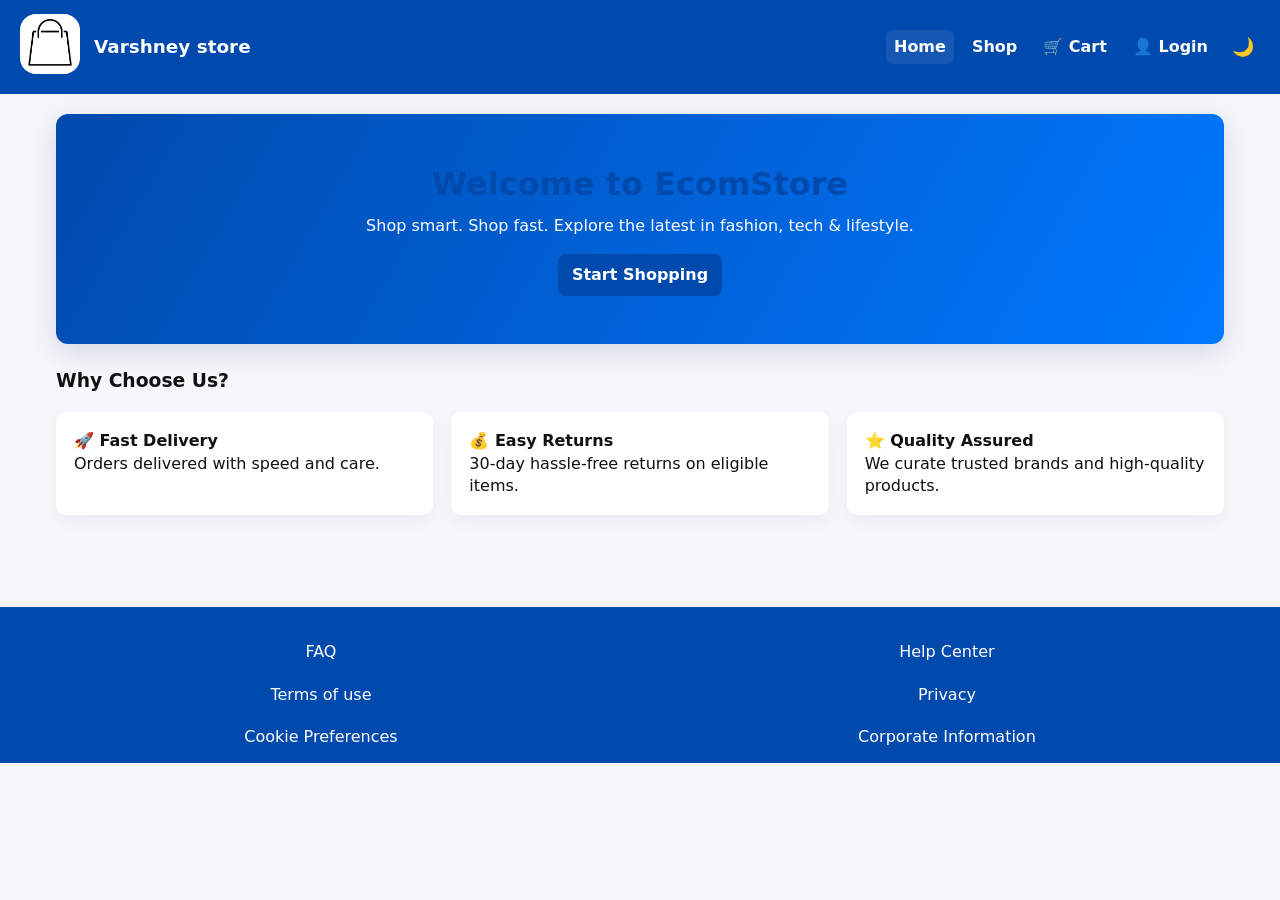
<file: index.html>
<!DOCTYPE html>
<html lang="en">
<head>
  <meta charset="utf-8" />
  <meta name="viewport" content="width=device-width,initial-scale=1" />
  <title>EcomStore | Home</title>
  <link rel="stylesheet" href="store.css" />
</head>
<body>
  <header class="site-header">
    <div class="site-brand">
      <a href="index.html"><img src="Varshneylogo.jpg" class="logo-image"></a>
      <h1>Varshney store</h1>
    </div>
    <nav class="site-nav">
      <a href="index.html" class="nav-link active">Home</a>
      <a href="shop.html" class="nav-link">Shop</a>
      <a href="cart.html" class="nav-link">🛒 Cart</a>
      <a href="login.html" id="login-link" class="nav-link">👤 Login</a>
      <button id="theme-toggle" class="theme-btn" aria-label="Toggle theme">🌙</button>
    </nav>
  </header>

  <main class="home-main">
    <section class="hero-section">
      <div class="hero-content">
        <h2>Welcome to EcomStore</h2>
        <p>Shop smart. Shop fast. Explore the latest in fashion, tech & lifestyle.</p>
        <a class="btn primary" href="shop.html">Start Shopping</a>
      </div>
    </section>

    <section class="featured-section">
      <h3>Why Choose Us?</h3>
      <div class="features-grid">
        <article class="feature-card">
          <h4>🚀 Fast Delivery</h4>
          <p>Orders delivered with speed and care.</p>
        </article>
        <article class="feature-card">
          <h4>💰 Easy Returns</h4>
          <p>30-day hassle-free returns on eligible items.</p>
        </article>
        <article class="feature-card">
          <h4>⭐ Quality Assured</h4>
          <p>We curate trusted brands and high-quality products.</p>
        </article>
      </div>
    </section>
  </main>

  <footer class="site-footer">
    <div class="left">
        <a href="#">FAQ</a>
        <a href="#">Terms of use</a>
        <a href="#">Cookie Preferences</a>
    </div>
    <div class="right">
        <a href="#">Help Center</a>
        <a href="#">Privacy</a>
        <a href="#">Corporate Information</a>
    </div>
  </footer>

  <script src="store.js"></script>
</body>
</html>
</file>
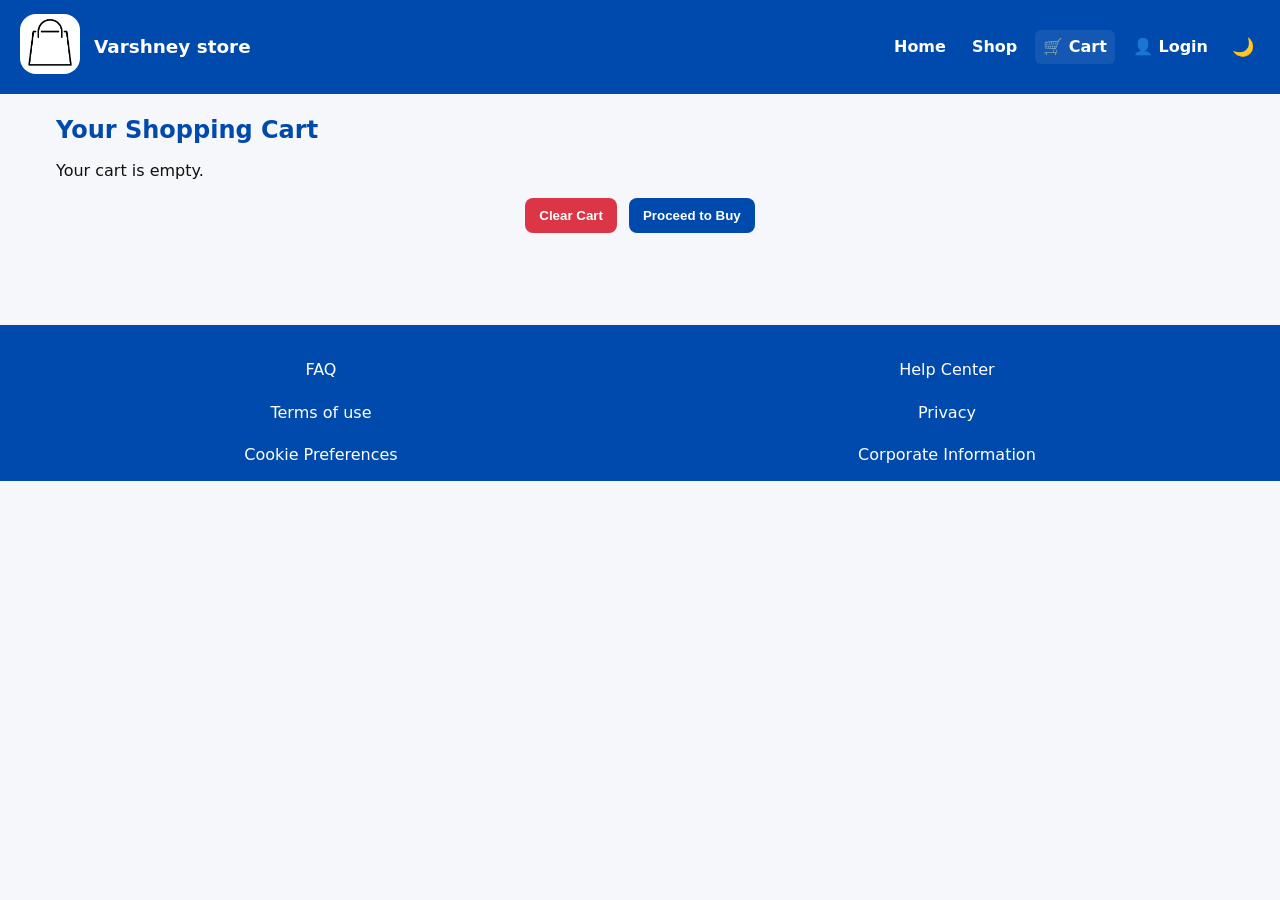
<file: cart.html>
<!DOCTYPE html>
<html lang="en">
<head>
  <meta charset="utf-8" />
  <meta name="viewport" content="width=device-width,initial-scale=1" />
  <title>Your Cart | EcomStore</title>
  <link rel="stylesheet" href="store.css" />
</head>
<body>
  <header class="site-header">
    <div class="site-brand">
      <a href="index.html"><img src="Varshneylogo.jpg" class="logo-image"></a>
      <h1>Varshney store</h1>
    </div>
    <nav class="site-nav">
      <a href="index.html" class="nav-link">Home</a>
      <a href="shop.html" class="nav-link">Shop</a>
      <a href="cart.html" class="nav-link active">🛒 Cart</a>
      <a href="login.html" id="login-link" class="nav-link">👤 Login</a>
      <button id="theme-toggle" class="theme-btn" aria-label="Toggle theme">🌙</button>
    </nav>
  </header>

  <main class="cart-main">
    <h2>Your Shopping Cart</h2>

    <div id="cart-container" class="cart-container" aria-live="polite"></div>

    <div class="cart-actions">
      <button id="clear-cart" class="btn danger">Clear Cart</button>
      <button id="checkout-btn" class="btn primary">Proceed to Buy</button>
    </div>
  </main>

  <footer class="site-footer">
    <div class="left">
        <a href="#">FAQ</a>
        <a href="#">Terms of use</a>
        <a href="#">Cookie Preferences</a>
    </div>
    <div class="right">
        <a href="#">Help Center</a>
        <a href="#">Privacy</a>
        <a href="#">Corporate Information</a>
    </div>
  </footer>

  <script src="store.js"></script>
</body>
</html>
</file>
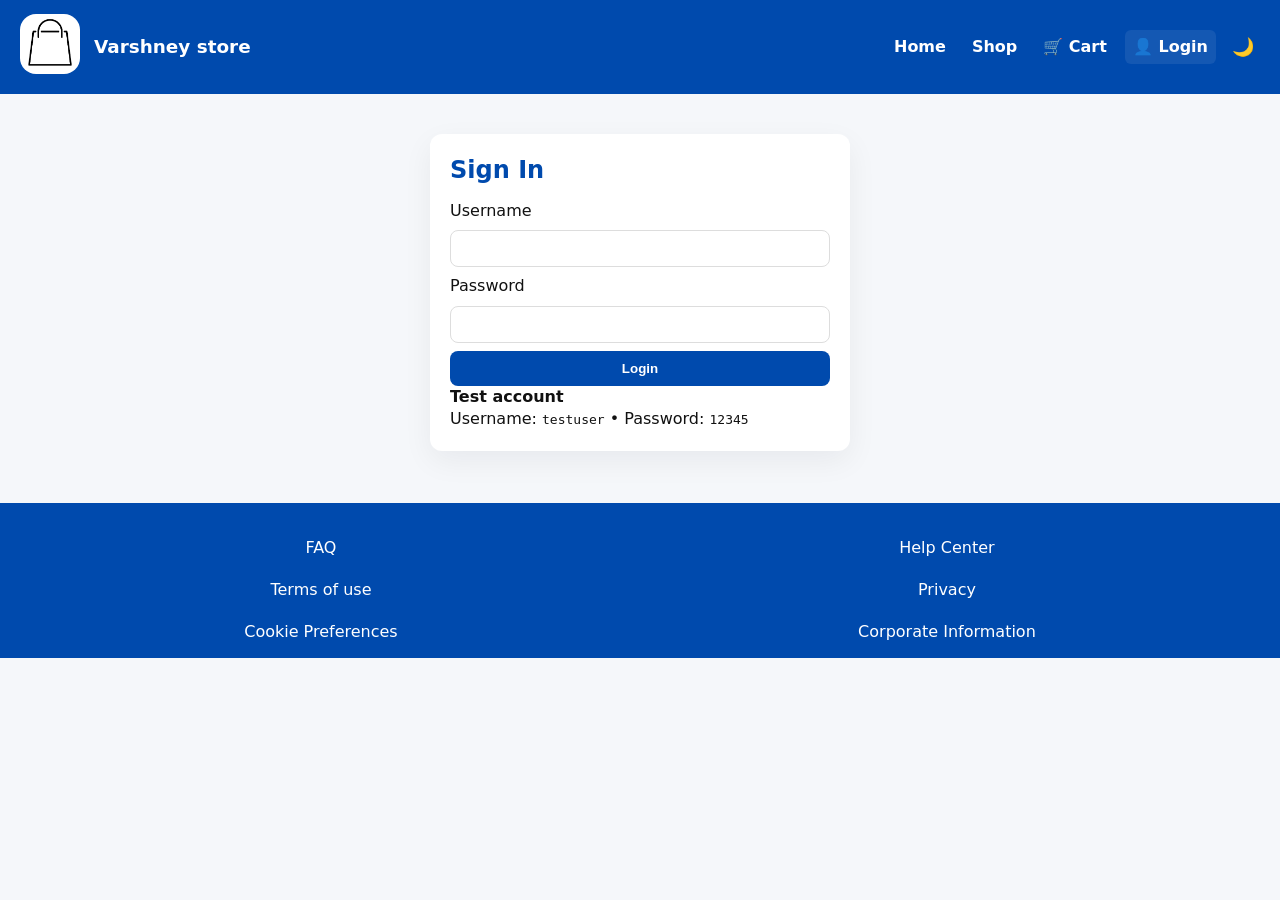
<file: login.html>
<!DOCTYPE html>
<html lang="en">
<head>
  <meta charset="utf-8" />
  <meta name="viewport" content="width=device-width,initial-scale=1" />
  <title>Login | EcomStore</title>
  <link rel="stylesheet" href="store.css" />
</head>
<body>
  <header class="site-header">
    <div class="site-brand">
      <a href="index.html"><img src="Varshneylogo.jpg" class="logo-image"></a>
      <h1>Varshney store</h1>
    </div>
    <nav class="site-nav">
      <a href="index.html" class="nav-link">Home</a>
      <a href="shop.html" class="nav-link">Shop</a>
      <a href="cart.html" class="nav-link">🛒 Cart</a>
      <a href="login.html" class="nav-link active">👤 Login</a>
      <button id="theme-toggle" class="theme-btn" aria-label="Toggle theme">🌙</button>
    </nav>
  </header>

  <main class="login-main">
    <div class="login-card">
      <h2>Sign In</h2>

      <form id="login-form" class="login-form" aria-label="Login form">
        <label for="login-username">Username</label>
        <input id="login-username" type="text" autocomplete="username" required />

        <label for="login-password">Password</label>
        <input id="login-password" type="password" autocomplete="current-password" required />

        <button type="submit" class="btn primary">Login</button>
      </form>

      <div class="test-account">
        <p><strong>Test account</strong></p>
        <p>Username: <code>testuser</code> • Password: <code>12345</code></p>
      </div>

      <p id="login-msg" class="login-msg" role="status"></p>
    </div>
  </main>

  <footer class="site-footer">
    <div class="left">
        <a href="#">FAQ</a>
        <a href="#">Terms of use</a>
        <a href="#">Cookie Preferences</a>
    </div>
    <div class="right">
        <a href="#">Help Center</a>
        <a href="#">Privacy</a>
        <a href="#">Corporate Information</a>
    </div>
  </footer>

  <script src="store.js"></script>
</body>
</html>
</file>
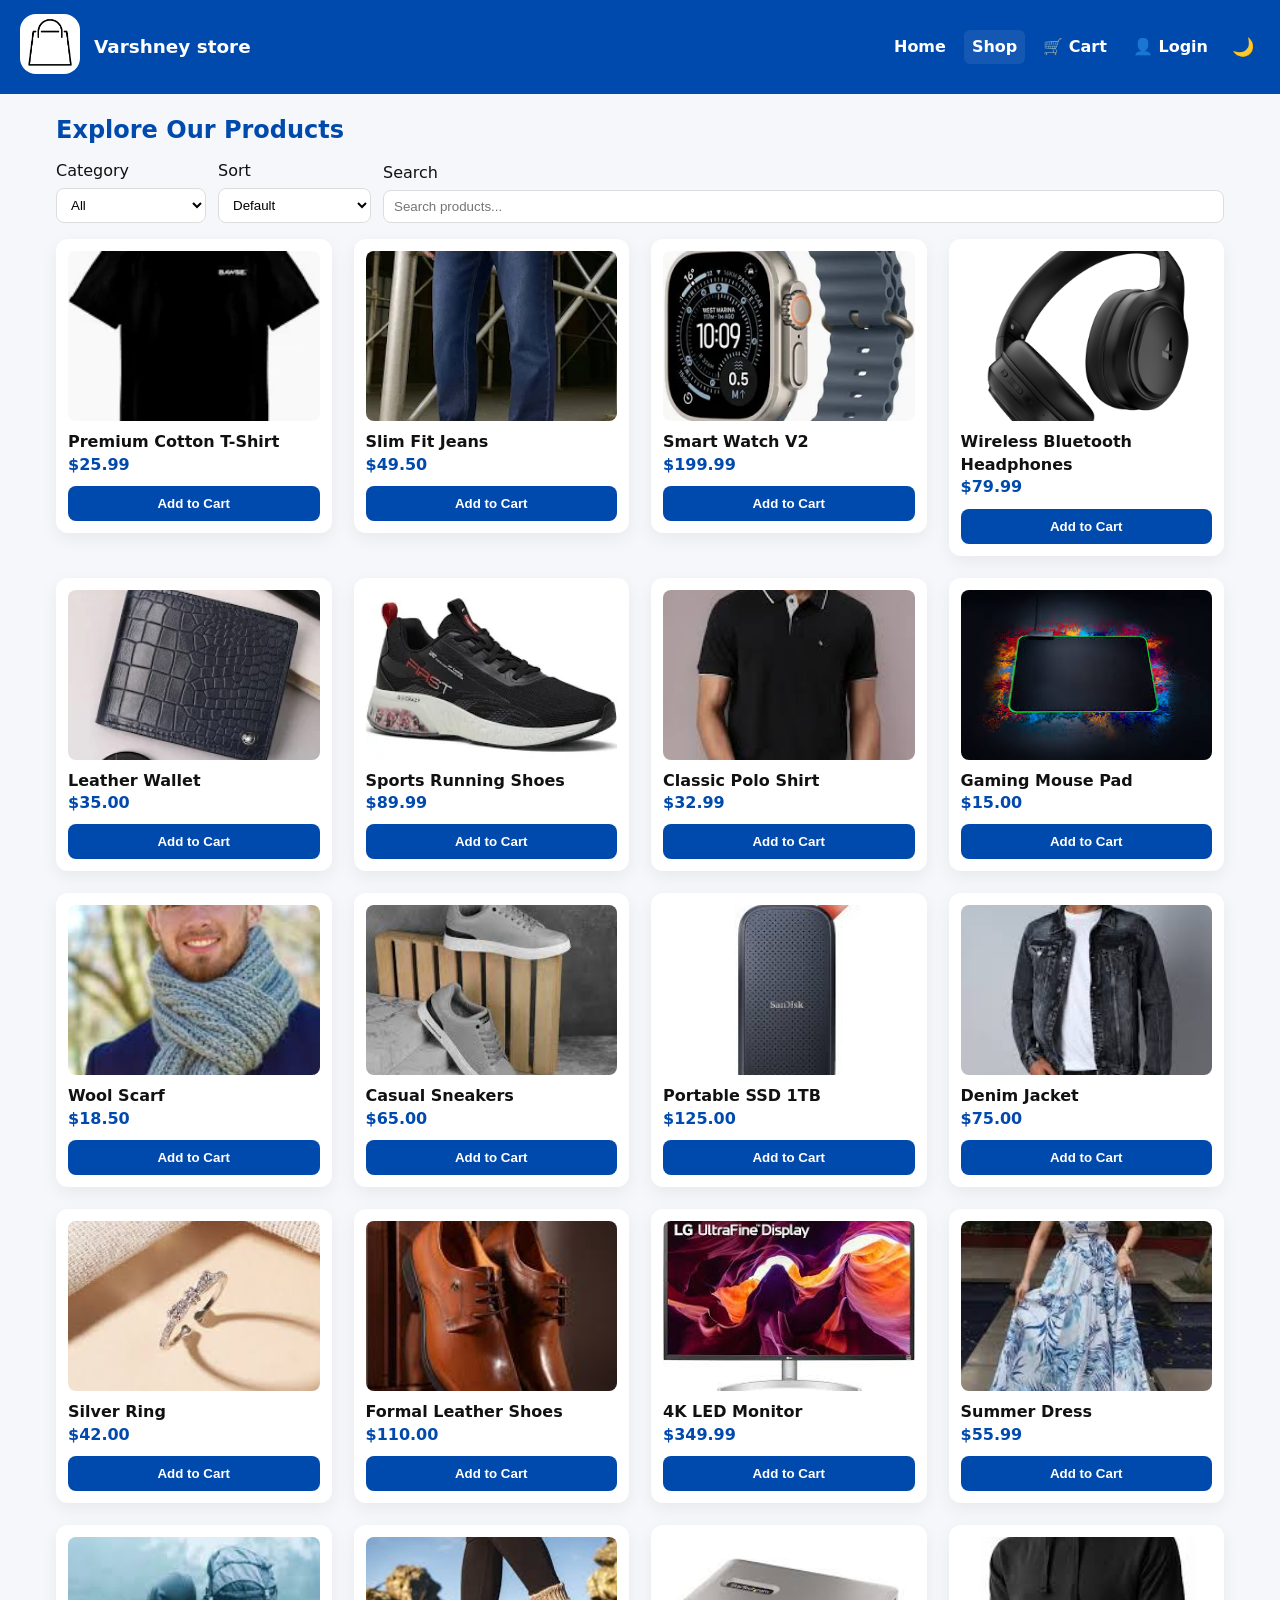
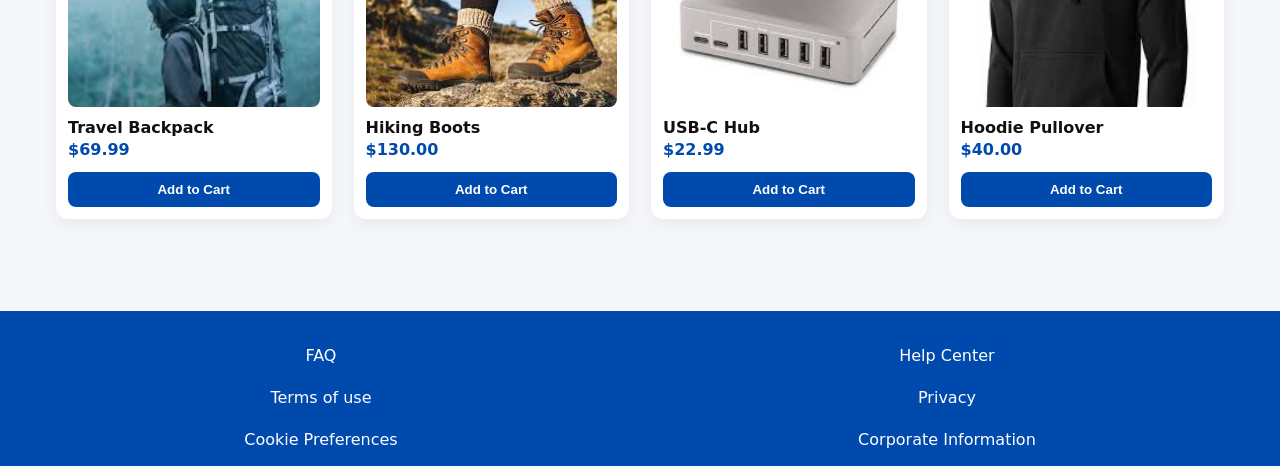
<file: shop.html>
<!DOCTYPE html>
<html lang="en">
<head>
  <meta charset="utf-8" />
  <meta name="viewport" content="width=device-width,initial-scale=1" />
  <title>Shop | EcomStore</title>
  <link rel="stylesheet" href="store.css" />
</head>
<body>
  <header class="site-header">
    <div class="site-brand">
      <a href="index.html"><img src="Varshneylogo.jpg" alt="Pro-EcomStore" class="logo-image"></a>
      <h1>Varshney store</h1>
    </div>
    <nav class="site-nav">
      <a href="index.html" class="nav-link">Home</a>
      <a href="shop.html" class="nav-link active">Shop</a>
      <a href="cart.html" class="nav-link">🛒 Cart</a>
      <a href="login.html" id="login-link" class="nav-link">👤 Login</a>
      <button id="theme-toggle" class="theme-btn" aria-label="Toggle theme">🌙</button>
    </nav>
  </header>

  <main class="shop-main">
    <h2>Explore Our Products</h2>

    <div class="controls-bar">
      <div class="control">
        <label for="category-filter">Category</label>
        <select id="category-filter">
          <option value="All">All</option>
          <option value="Clothes">Clothes</option>
          <option value="Electronics">Electronics</option>
          <option value="Accessories">Accessories</option>
          <option value="Footwear">Footwear</option>
        </select>
      </div>

      <div class="control">
        <label for="price-filter">Sort</label>
        <select id="price-filter">
          <option value="default">Default</option>
          <option value="low-high">Price: Low → High</option>
          <option value="high-low">Price: High → Low</option>
        </select>
      </div>

      <div class="control search-control">
        <label for="search-box">Search</label>
        <input id="search-box" type="search" placeholder="Search products..." />
      </div>
    </div>

    <div id="product-grid" class="product-grid" aria-live="polite"></div>
  </main>

  <footer class="site-footer">
    <div class="left">
        <a href="#">FAQ</a>
        <a href="#">Terms of use</a>
        <a href="#">Cookie Preferences</a>
    </div>
    <div class="right">
        <a href="#">Help Center</a>
        <a href="#">Privacy</a>
        <a href="#">Corporate Information</a>
    </div>
  </footer>

  <script src="store.js"></script>
</body>
</html>
</file>
<file: store.css>
/* ======================== RESET & BASE ======================== */
:root {
  --brand: #004aad;
  --brand-contrast: #ffffff;
  --bg: #f5f7fa;
  --card-bg: #ffffff;
  --muted: #666;
  --danger: #dc3545;
  --success: #28a745;
}

*{ box-sizing: border-box; 
    margin: 0; 
    padding: 0; 
}
html,body { height: 100%; }
body {
  font-family: Inter, system-ui, -apple-system, "Segoe UI", Roboto, "Helvetica Neue", Arial;
  background: var(--bg);
  color: #111;
  -webkit-font-smoothing: antialiased;
  -moz-osx-font-smoothing: grayscale;
  transition: background .25s, color .25s;
  line-height: 1.4;
}

/* ======================== HEADER / NAV ======================== */
.site-header {
  display: flex;
  align-items: center;
  justify-content: space-between;
  gap: 16px;
  padding: 14px 20px;
  background: var(--brand);
  color: var(--brand-contrast);
  flex-wrap: wrap;
}
.site-brand { 
  display:flex; 
  align-items:center; 
  gap:10px; 
}
.logo-image{ 
  width:60px; 
  height:60px; 
  border-radius:16px; 
  object-fit:cover; 
}
.site-brand h1{ 
  font-size: 1.15rem; 
  margin-left: 4px; 
}
.site-nav{ 
  display:flex; 
  align-items:center; 
  gap:10px; 
}
.nav-link{ 
  color: var(--brand-contrast); 
  text-decoration:none; 
  font-weight:600; 
  padding:6px 8px; 
  border-radius:6px; 
}
.nav-link.active{ 
  background: rgba(255,255,255,0.08); 
}
.theme-btn{ 
  background:transparent; 
  color:var(--brand-contrast); 
  border:none; 
  cursor:pointer; 
  font-size:18px; 
  padding:6px; 
  border-radius:6px; 
}

/* ======================== UTILITY / LAYOUT ======================== */
main{ 
  max-width:1200px; 
  margin:20px auto; 
  padding:0 16px 60px; 
}
h2{ 
  margin-bottom:12px; 
  color: var(--brand); 
}
.btn{ 
  display:inline-block; 
  padding:10px 14px; 
  border-radius:8px; 
  border:none; 
  cursor:pointer; 
  font-weight:700; 
  text-decoration:none; 
}
.btn.primary { 
  background:var(--brand); 
  color:var(--brand-contrast); 
}
.btn.danger { 
  background:var(--danger); 
  color:#fff; 
}

/* ======================== HERO (index) ======================== */
.hero-section {
  background: linear-gradient(120deg,var(--brand), #0078ff);
  color:white;
  border-radius:12px;
  padding:48px 22px;
  margin-bottom:24px;
  box-shadow: 0 8px 30px rgba(2, 26, 84, 0.15);
  text-align:center;
}
.hero-section h2 { 
  font-size:2rem; 
  margin-bottom:8px; 
}
.hero-section p { 
  margin-bottom:16px; 
}

/* ======================== FEATURES ======================== */
.features-grid { 
  display:grid; 
  gap:18px; 
  grid-template-columns: repeat(auto-fit,minmax(220px,1fr)); 
  margin-top:18px; 
}
.feature-card { 
  background:var(--card-bg); 
  padding:18px; 
  border-radius:10px; 
  box-shadow: 0 6px 18px rgba(10, 20, 40, 0.05); text-align:left; 
}

/* ======================== SHOP CONTROLS ======================== */
.controls-bar { 
  display:flex; 
  gap:12px; 
  align-items:end; 
  flex-wrap:wrap; 
  margin-bottom:16px; 
}
.control { 
  display:flex; 
  flex-direction:column; 
  gap:6px; 
  min-width:150px; 
}
.search-control { 
  min-width:240px; 
  flex:1; 
}
select, input[type="search"], input[type="text"]{        padding:8px 10px; 
  border-radius:8px; 
  border:1px solid #ddd; 
  background: #fff; 
}

/* ======================== PRODUCT GRID ======================== */
.product-grid { 
  display:grid; 
  gap:22px; 
  grid-template-columns: repeat(auto-fit, minmax(220px, 1fr)); 
  align-items:start; 
}
.product-card {
  background:var(--card-bg); 
  border-radius:12px; 
  padding:12px; 
  box-shadow: 0 6px 18px rgba(8, 20, 40, 0.06); display:flex; 
  flex-direction:column; 
  gap:10px;
}
.product-card img {
  width:100%; 
  height:170px; 
  object-fit:cover; 
  border-radius:8px; 
}
.product-info { 
  display:flex; 
  justify-content:space-between; 
  align-items:center; 
  gap:10px; 
}
.product-info h4 { 
  font-size:1rem; 
  margin:0; 
}
.price { 
  font-weight:800; 
  color:var(--brand);
}

/* Add to cart button */
.add-to-cart { 
  margin-top:auto; 
  display:inline-block; 
  width:100%; 
  text-align:center; 
  padding:10px; 
  border-radius:8px; 
  background:var(--brand); 
  color:#fff; 
  font-weight:700; 
  border:none; 
  cursor:pointer; 
}

/* ======================== CART ======================== */
.cart-container { 
  display:flex; 
  flex-direction:column; 
  gap:12px; 
  margin-top:12px; 
}
.cart-item {
  display:flex; 
  gap:12px; 
  align-items:center; 
  background:var(--card-bg); 
  padding:12px; 
  border-radius:10px; 
  box-shadow: 0 6px 14px rgba(2,8,30,0.03);
}
.cart-thumb { 
  width:84px; 
  height:84px; 
  object-fit:cover; 
  border-radius:8px; 
  flex-shrink:0; 
}
.cart-info { 
  flex:1; 
  display:flex; 
  flex-direction:column; 
  gap:6px; 
}
.cart-row { 
  display:flex; 
  justify-content:space-between; 
  align-items:center; 
  gap:12px; 
}
.qty-controls { 
  display:flex; 
  align-items:center; 
  gap:8px; 
}
.qty-btn { 
  padding:6px 10px; 
  border-radius:8px; 
  border:none; 
  cursor:pointer; 
  background: #004aad; 
  color:#fff; 
  font-weight:700; 
}
.subtotal { 
  font-weight:800; 
}
.cart-actions {
  display:flex; 
  gap:12px; 
  justify-content:center; 
  margin-top:16px; 
}

/* ======================== LOGIN ======================== */
.login-main { 
  display:flex; 
  justify-content:center; 
  padding:20px; 
}
.login-card { 
  background:var(--card-bg); 
  padding:20px; 
  border-radius:12px; 
  width:100%; 
  max-width:420px; 
  box-shadow: 0 10px 30px rgba(2,8,30,0.06); 
}
.login-card h2 { 
  margin-bottom:12px; 
}
.login-form { 
  display:flex; 
  flex-direction:column; 
  gap:8px; 
}
.login-form input { 
  padding:10px; 
  border-radius:8px;
  border:1px solid #ddd; 
}

/* ======================== FOOTER ======================== */
.site-footer { 
  background:var(--brand); 
  color:var(--brand-contrast); 
  padding:14px; 
  text-align:center; 
  margin-top:32px; 
  position: relative; 
  bottom: 0 ; 
  width: 100% ;
  display: flex ;
  justify-content: space-around
}

.left , .right{
    display: flex;
    flex-direction: column; 
}

.site-footer a{
    margin-top: 20px ; 
    color: white ; 
    font-size: 16px ; 
    text-decoration: none;
}


/* ======================== DARK MODE ======================== */
body.dark-mode {
  --bg: #0f1114;
  --card-bg: #121316;
  --brand: #0b74ff;
  --brand-contrast: #fff;
  color: #e9eef8;
  background: #07080a;
}
body.dark-mode .site-header { 
  background: #0b1b38; 
}
body.dark-mode select, body.dark-mode input {           background:#0f1114; 
  color:#e9eef8; 
  border:1px solid #222; }

/* ======================== SMALL DEVICES ======================== */
@media (max-width:720px) {
  .controls-bar { 
    flex-direction:column; 
    align-items:stretch; 
  }
  .site-header { 
    padding: 12px; 
  }
}
</file>
